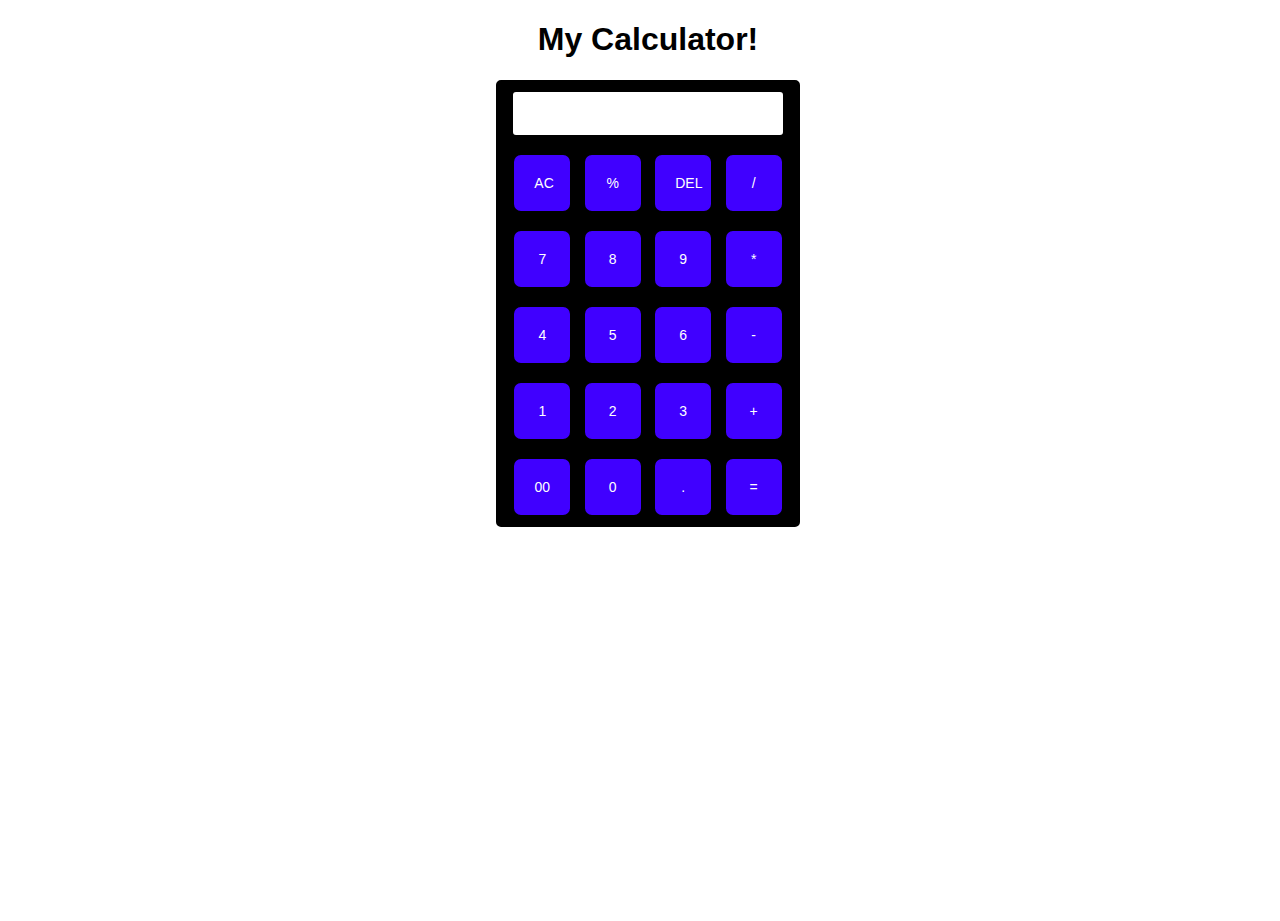
<file: calculator/index.html>
<!DOCTYPE html>
<html lang="en">

<head>
    <meta charset="UTF-8">
    <meta name="viewport" content="width=device-width, initial-scale=1.0">
    <title>Calculator for me!!</title>
    <link rel="stylesheet" href="style.css">
</head>
<script src="script.js"></script>
<body>
    <h1 class="center">My Calculator!</h1>

    <div class="container flex flex-col items-center mx-auto ">
        <div class="row">
            <input class="input" type="text">

        </div>
        <div class="row">
            <button class="button">AC</button>
            <button class="button">%</button>
            <button class="button">DEL</button>
            <button class="button">/</button>
        </div>
        <div class="row">
            <button class="button">7</button>
            <button class="button">8</button>
            <button class="button">9</button>
            <button class="button">*</button>
        </div>
        <div class="row">
            <button class="button">4</button>
            <button class="button">5</button>
            <button class="button">6</button>
            <button class="button">-</button>
        </div>
        <div class="row">
            <button class="button">1</button>
            <button class="button">2</button>
            <button class="button">3</button>
            <button class="button">+</button>
        </div>
        <div class="row">
            <button class="button">00</button>
            <button class="button">0</button>
            <button class="button">.</button>
            <button class="button">=</button>
        </div>
    </div>
</body>

</html>
</file>
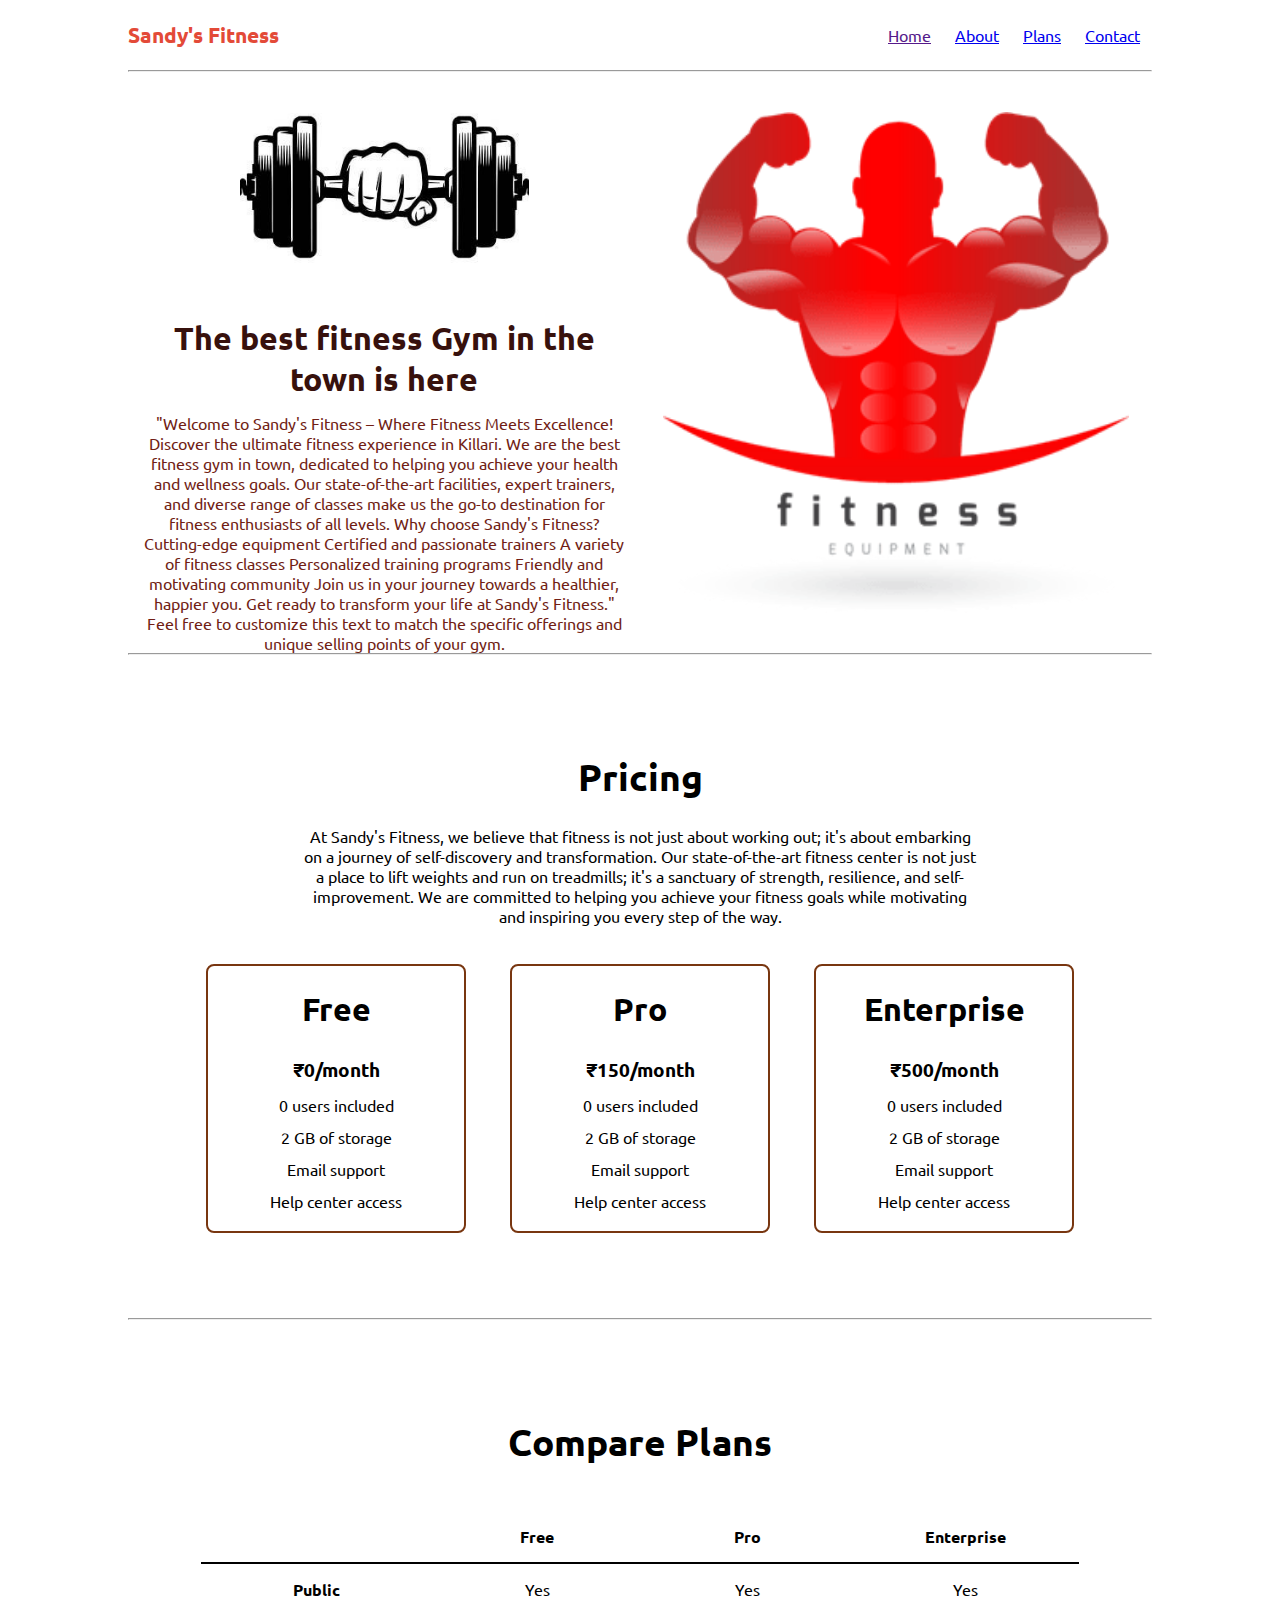
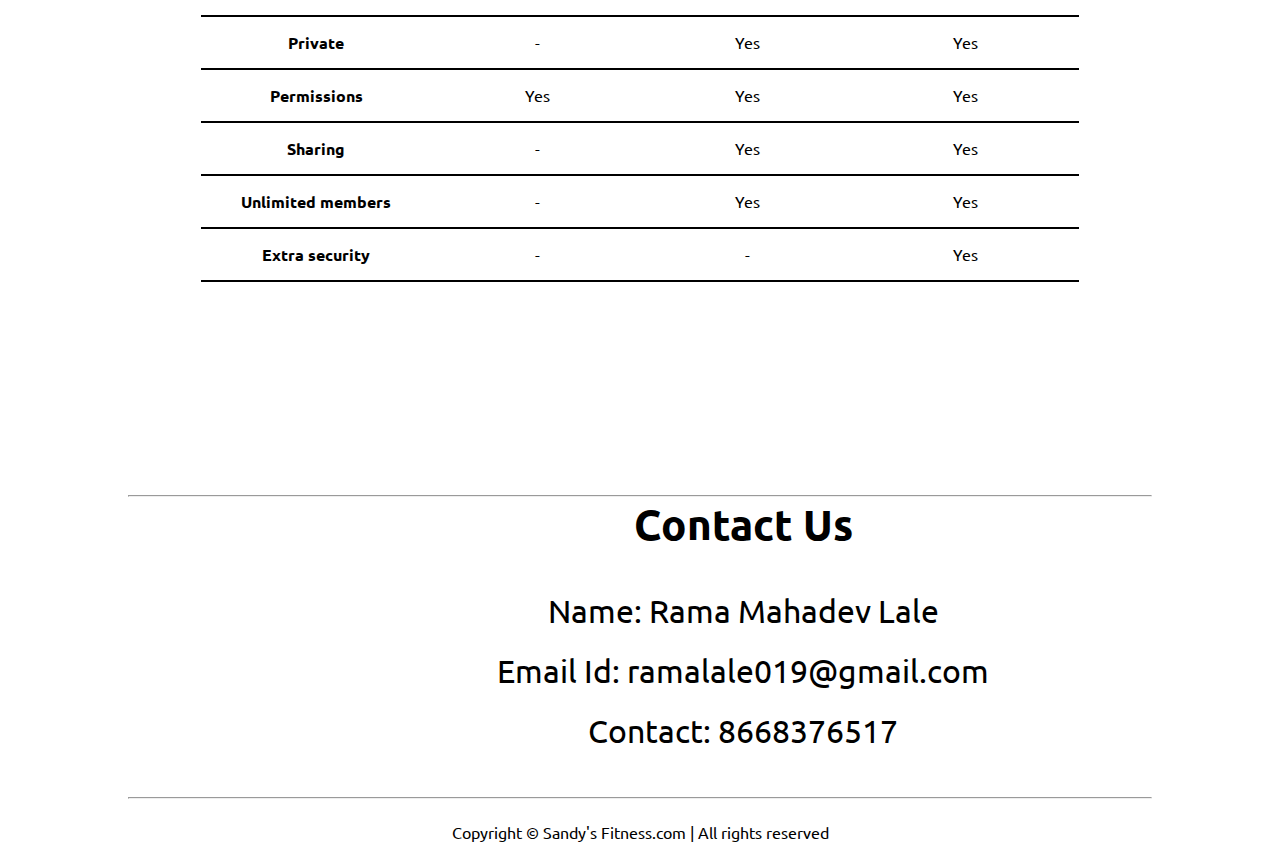
<file: landing page/index.html>
<!DOCTYPE html>
<html lang="en">

<head>
    <meta charset="UTF-8">
    <meta http-equiv="X-UA-Compatible" content="IE=edge">
    <meta name="viewport" content="width=device-width, initial-scale=1.0">
    <title>Sandy's Fitness - The best fitness gym in the town</title>
    <link rel="stylesheet" href="style.css">
    <link rel="stylesheet" href="utils.css">
</head>

<body class='overflow-x-hidden'>
    <div class="container mx-auto">
        <header>
            <nav class="flex justify-between">
                <div class="logo font-bold flex items-center text-blue">Sandy's Fitness</div>
                <ul class="navbar flex items-center">
                    <li><a href="">Home</a></li>
                    <li><a href="#About">About</a></li>
                    <li><a href="#Plans">Plans</a></li>
                    <li><a href="#Contact">Contact</a></li>
                    <!-- <li><button class="btn">Join Now</button></li> -->
                </ul>
            </nav>
            <hr>
        </header>
        <main class="min-h-screen" id="About">
            <section class="section1">
                <div class="flex">
                    <div class="topleft flex flex-col justify-center px-2">
                        <div class=" text-center">
                            <img class="dumbellimg" src="dumble2.png" alt="">
                        </div>
                        <h1 class="my-1 text-center">The best fitness Gym in the town is here</h1>
                        <p class=" text-center">"Welcome to Sandy's Fitness
                            – Where Fitness Meets Excellence!

                            Discover the ultimate fitness experience in Killari. We are the best fitness gym in town,
                            dedicated to helping you achieve your health and wellness goals. Our state-of-the-art
                            facilities, expert trainers, and diverse range of classes make us the go-to destination for
                            fitness enthusiasts of all levels.

                            Why choose Sandy's Fitness?


                            Cutting-edge equipment
                            Certified and passionate trainers
                            A variety of fitness classes
                            Personalized training programs
                            Friendly and motivating community
                            Join us in your journey towards a healthier, happier you. Get ready to transform your life
                            at Sandy's Fitness."

                            Feel free to customize this text to match the specific offerings and unique selling points
                            of your gym.</p>
                        <!-- Display the countdown timer in an element -->
                        <!-- <p class="deal text-center">The deal ends in <span id="demo"></span></p> -->
                        <!-- <div class="buttons">
                            <button class="btn">Join now</button>
                            <button class="btn">Contact Us</button>
                        </div> -->
                    </div>
                    <div class="topright flex justify-center">
                        <img class="gymimg" src="gym2.png" alt="">
                    </div>
                </div>
            </section>
            <hr>
            <section class="section2" id="Plans">
                <h1 class="text-center my-2">Pricing</h1>
                <p class="my-2">At Sandy's Fitness, we believe that fitness is not just about working out; it's about
                    embarking on a journey of self-discovery and transformation. Our state-of-the-art fitness center is
                    not just a place to lift weights and run on treadmills; it's a sanctuary of strength, resilience,
                    and self-improvement. We are committed to helping you achieve your fitness goals while motivating
                    and inspiring you every step of the way.</p>
                <div class="boxes flex justify-center">
                    <div class="box">
                        <h2>Free</h2>
                        <ul>
                            <li class="highlighted">₹0/month</li>
                            <li>0 users included</li>
                            <li>2 GB of storage</li>
                            <li>Email support</li>
                            <li>Help center access</li>
                            <!-- <li><button class="btn">Signup Now</button></li> -->
                        </ul>
                    </div>
                    <div class="box">
                        <h2>Pro</h2>
                        <ul>
                            <li class="highlighted">₹150/month</li>
                            <li>0 users included</li>
                            <li>2 GB of storage</li>
                            <li>Email support</li>
                            <li>Help center access</li>
                            <!-- <li><button class="btn">Signup Now</button></li> -->
                        </ul>
                    </div>
                    <div class="box">
                        <h2>Enterprise</h2>
                        <ul>
                            <li class="highlighted">₹500/month</li>
                            <li>0 users included</li>
                            <li>2 GB of storage</li>
                            <li>Email support</li>
                            <li>Help center access</li>
                            <!-- <li><button class="btn">Signup Now</button></li> -->
                        </ul>
                    </div>

                </div>
            </section>
            <hr>
            <section class="section3">
                <h1 class="text-center my-2">Compare Plans</h1>
                <div class="container plantable">
                    <table class="table text-center">
                        <thead>
                            <tr>
                                <th></th>
                                <th>Free</th>
                                <th>Pro</th>
                                <th>Enterprise</th>
                            </tr>
                        </thead>
                        <tbody>
                            <tr>
                                <th scope="row" class="text-start">Public</th>
                                <td>Yes</svg></td>
                                <td>Yes</svg></td>
                                <td>Yes</svg></td>
                            </tr>
                            <tr>
                                <th scope="row" class="text-start">Private</th>
                                <td>-</td>
                                <td>Yes</svg></td>
                                <td>Yes</svg></td>
                            </tr>
                        </tbody>

                        <tbody>
                            <tr>
                                <th scope="row" class="text-start">Permissions</th>
                                <td>Yes</svg></td>
                                <td>Yes</svg></td>
                                <td>Yes</svg></td>
                            </tr>
                            <tr>
                                <th scope="row" class="text-start">Sharing</th>
                                <td>-</td>
                                <td>Yes</svg></td>
                                <td>Yes</svg></td>
                            </tr>
                            <tr>
                                <th scope="row" class="text-start">Unlimited members</th>
                                <td>-</td>
                                <td>Yes</svg></td>
                                <td>Yes</svg></td>
                            </tr>
                            <tr>
                                <th scope="row" class="text-start">Extra security</th>
                                <td>-</td>
                                <td>-</td>
                                <td>Yes</svg></td>
                            </tr>
                        </tbody>
                    </table>
            </section>
            <hr>
            <section class="section4" id="Contact">
                <!-- <h1 class="text-center my-3">Contact Us</h1> -->
                <h1>Contact Us</h1>
                <div class="contact">
                    <ul>
                        <li>Name: Rama Mahadev Lale</li>
                        <li>Email Id: ramalale019@gmail.com</li>
                        <li>Contact: 8668376517</li>

                    </ul>
                </div>
            </section>
            <hr>

        </main>
        <footer>
            Copyright &copy; Sandy's Fitness.com | All rights reserved
        </footer>

    </div>
</body>

</html>
</file>
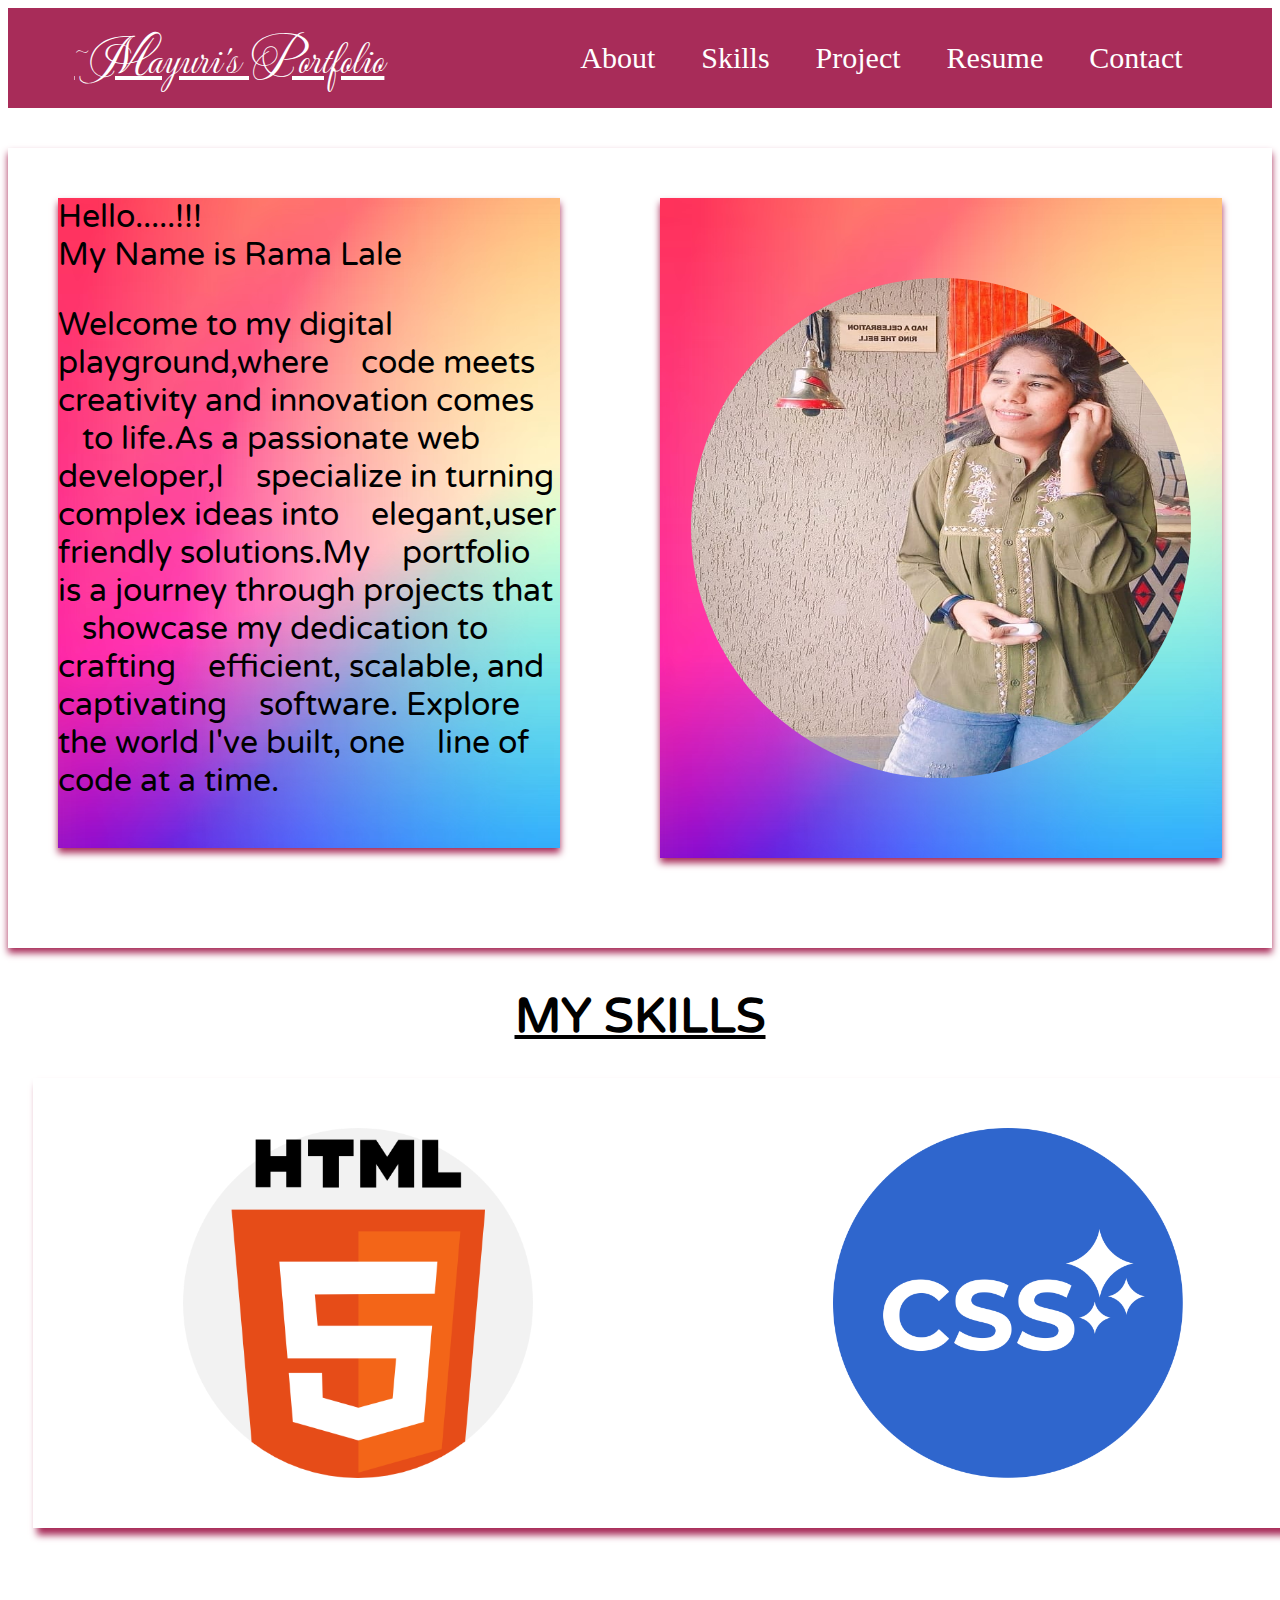
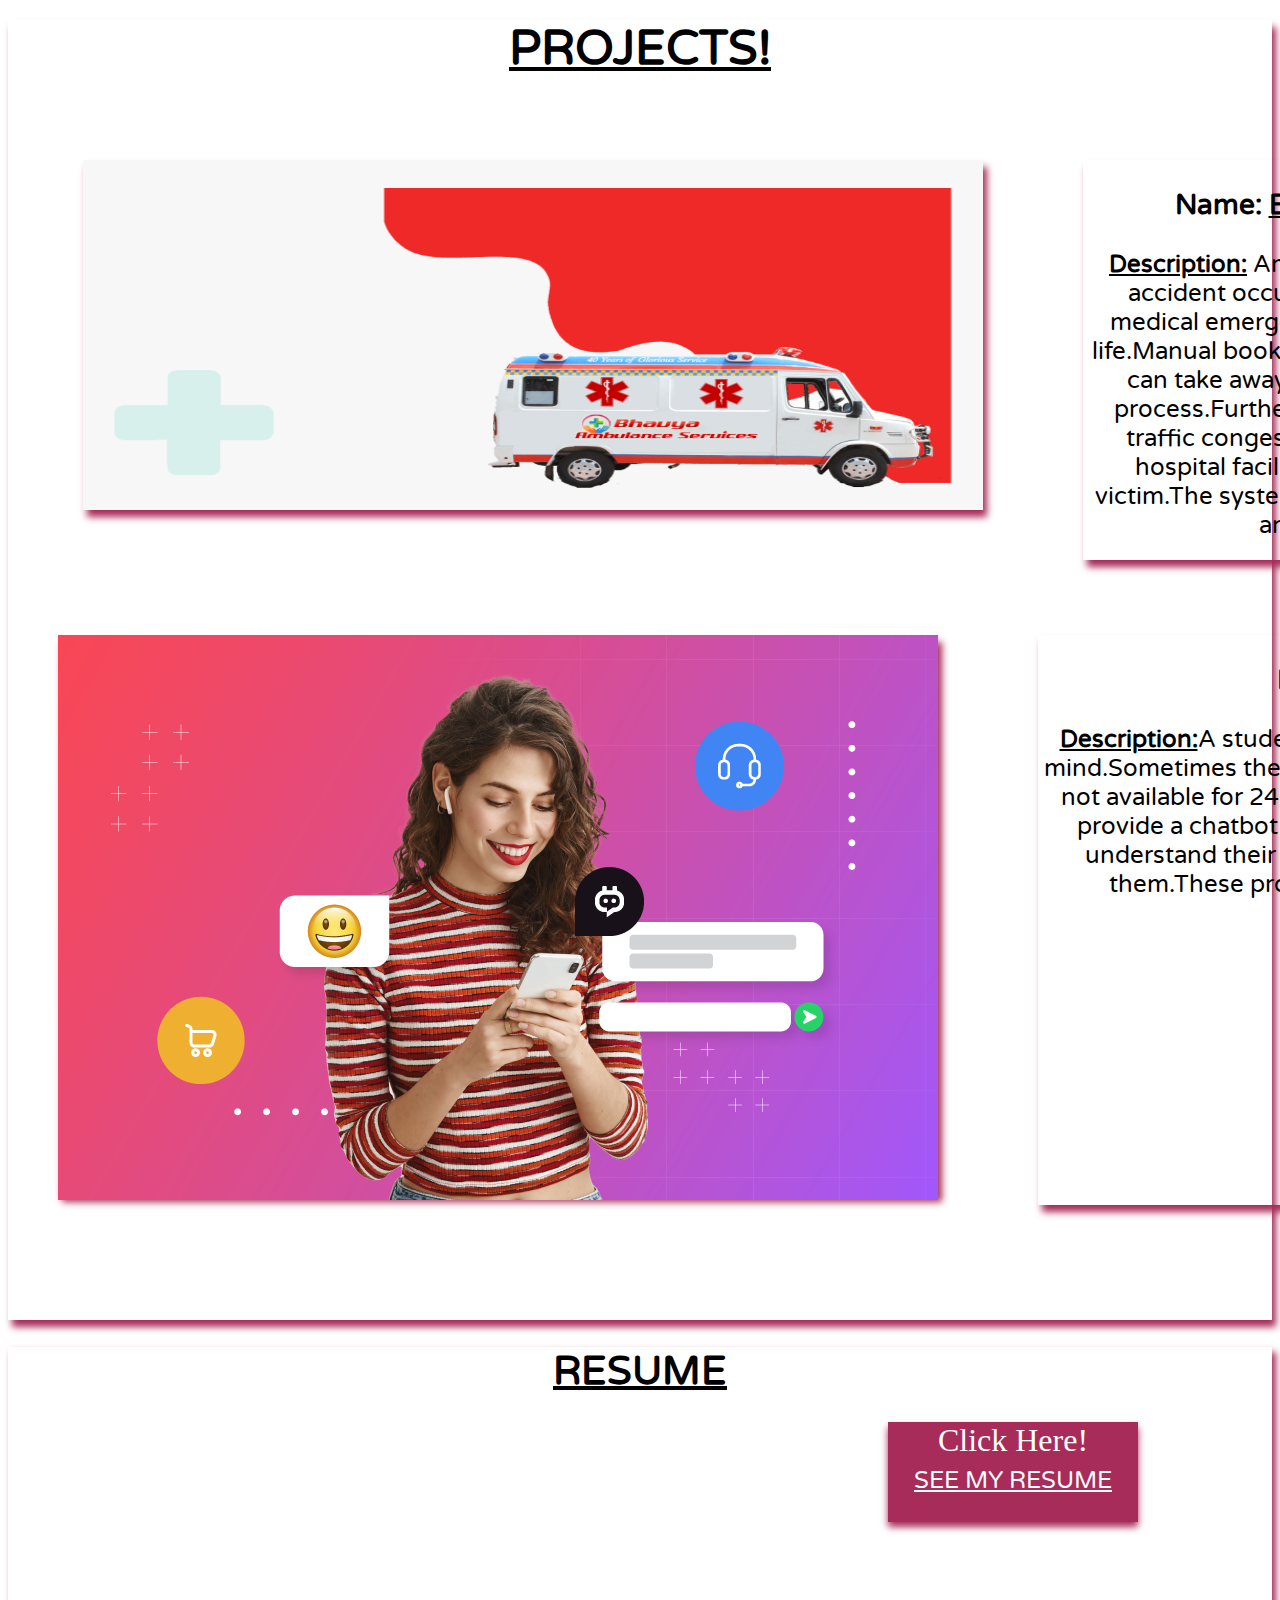
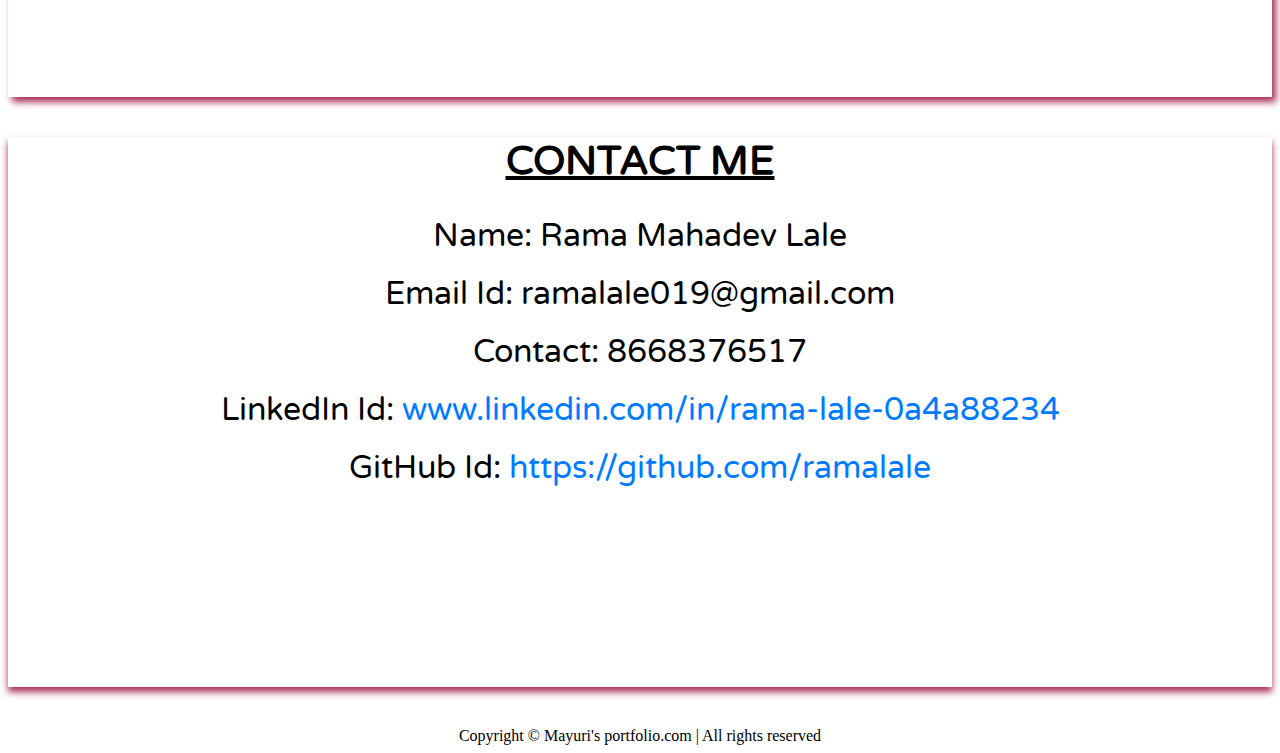
<file: portfolio/index.html>
<!DOCTYPE html>
<html lang="en">

<head>
    <meta charset="UTF-8">
    <meta name="viewport" content="width=device-width, initial-scale=1.0">
    <title>Portfolio Website</title>
    <link rel="stylesheet" href="style.css">
</head>

<body>

    <header>
        <nav>

            <div class="left"><u>~Mayuri's Portfolio</u></div>
            <div class="right">
                <ul>
                    <li><a href="#About">About</a></li>
                    <li><a href="#Skills">Skills</a></li>
                    <li><a href="#Project">Project</a></li>
                    <li><a href="#Resume">Resume</a></li>
                    <li><a href="#Contact">Contact</a></li>
                </ul>
            </div>
        </nav>
    </header>
    <main>
        <section class="firstsection" id="About">
            <div class="leftsection">Hello.....!!!
                <div>My Name is Rama Lale</div>
                <div>
                    <p>Welcome to my digital playground,where &nbsp;&nbsp;&nbsp;code meets creativity and innovation
                        comes &nbsp;&nbsp;&nbsp;to life.As a passionate web developer,I &nbsp;&nbsp;&nbsp;specialize in
                        turning complex ideas into &nbsp;&nbsp;&nbsp;elegant,user friendly solutions.My
                        &nbsp;&nbsp;&nbsp;portfolio is a journey through projects that &nbsp;&nbsp;&nbsp;showcase my
                        dedication to crafting &nbsp;&nbsp;&nbsp;efficient, scalable, and captivating
                        &nbsp;&nbsp;&nbsp;software. Explore the world I've built, one &nbsp;&nbsp;&nbsp;line of code at
                        a time.</p>
                </div>
                <!-- <div>and I am a passionate</div> -->
                <!-- <div>Web Developer</div> -->

                <!-- <span id="element"></span><br> -->
                <div class="btn">
                    <!-- <button class="button">CONTACT ME</button>
                    <button class="button">SEE MY RESUME</button> -->
                    <!-- <a href="mayuri resume.pdf" target="_blank">Download Resume</a> -->
                </div>
            </div>
            <div class="rightsection"><img src="mayuriiii.jpeg" class="center"></div>
        </section>
        <section class="fifth" id="Skills">
            <div class="skill">
                <h1><u>MY SKILLS</u></h1>
                <div class="small">
                    <div class="html">
                        <img src="html2.png" alt="">
                    </div>
                    <div class="css">
                        <img src="css.png" alt="">
                    </div>
                    <div class="script">
                        <img src="script.png" alt="">
                    </div>
                </div>
            </div>

        </section>
        <section class="fourth" id="Project">
            <div class="project">
                <h1><u>PROJECTS!</u></h1>
                <div class="pro">
                    <div class="pic">
                        <img src="service.png" alt="amb">
                    </div>
                    <div class="des">
                        <div class="service">
                            <p>
                            <h3> Name: <u>Emergency Ambulance Service.</u></h3>
                            <b><u> Description:</u></b>&nbsp;Ambulance plays a very crucial role when an accident
                            occurs on the road network or in case of any medical emergency and the need arises to save a
                            human life.Manual booking of an ambulance at times of emergency can take away precious time
                            as it is a time-consuming process.Furthermore,the delay caused due to the heavy traffic
                            congestion in between the pickup spot and the hospital facility may increase thr risk of
                            death for the victim.The system proposed here will help the user book an ambulance easily in
                            an instant.
                            </p>

                        </div>

                    </div>

                </div>
                <!-- <div class="pic">picture here</div>
                <div class="des"></div> -->
                <div class="pre">
                    <div class="pic2">
                        <img src="chatbot.png" alt="">
                    </div>
                    <div class="des2">
                        <p>
                        <h3> Name: <u>A Chatbot For Student.</u></h3>
                        <b><u> Description:</u></b>A student has multiple questions regarding to studies in their
                        mind.Sometimes their is no one to guide them at that time.Teaching are also not available for
                        24/7 to guide them.Thus,we created a website which will provide a chatbot interface that will
                        communicate with the students,to understand their queries and solve them by having a online chat
                        with them.These project is created using HTML,CSS,PHP and MYSQL.
                        </p>
                    </div>
                </div>
            </div>
        </section>



        <section class="third" id="Resume">
            <div class="resume">
                <h1><u>RESUME</u></h1>
                <div class="res">
                    Click Here! <br><a href="mayuri resume.pdf" target="_blank">SEE MY RESUME</a>
                </div>

            </div>
        </section>
        <section class="secondsection" id="Contact">
            <div class="contact">
                <h1>CONTACT ME</h1>
                <ul>
                    <li>Name: Rama Mahadev Lale</li>
                    <li>Email Id: ramalale019@gmail.com</li>
                    <li>Contact: 8668376517</li>
                    <li>LinkedIn Id: <a
                            href="www.linkedin.com/in/rama-lale-0a4a88234">www.linkedin.com/in/rama-lale-0a4a88234</a>
                    </li>
                    <li>GitHub Id: <a href="https://github.com/ramalale">https://github.com/ramalale</a></li>
                </ul>
            </div>
        </section>



    </main>
    <div>
    <footer style="text-align: center;">
        Copyright &copy; Mayuri's portfolio.com | All rights reserved
    </footer></div>
    <!-- <script src="https://unpkg.com/typed.js@2.0.16/dist/typed.umd.js"></script> -->
    <!-- Setup and start animation! -->
    <!-- <script>
        var typed = new Typed('#element', {
            strings: ['Web developer.', 'Graphic Designer.', 'Web Designer.'],
            typeSpeed: 50,
        });
    </script> -->
    
</body>

</html>
</file>
<file: calculator/style.css>
@import url('https://fonts.googleapis.com/css2?family=Varela+Round&display=swap');

html,body{
    height: 100%;
    width: 100%;
    font-family:'Lucida Sans', 'Lucida Sans Regular', 'Lucida Grande', 'Lucida Sans Unicode', Geneva, Verdana, sans-serif;
}

.center{
    text-align: center;
}

.mx-auto{

    margin: auto;
}

.button{
    padding: 20px;
    margin: 0 3px;
    border: 2px solid black;
    border-radius: 9px;
    cursor: pointer;
    color: white;
    background-color:rgb(64, 0, 255);
    width: 60px;
    font-size: 14px;
    
}

.flex{

    display: flex;

}

.flex-col{

flex-direction: column;
}

.items-center{
  align-items: center;
}

.row{
    margin: 8px 0;
    

}

.row input{
    font-size: 20px;
    margin: 0px;
    padding: 10px 0px;
    border: 2px solid black;
    border-radius: 5px;
}
.container{
    border: 2px solid black;
    width: 300px;
    background-color: black;
    border-radius: 5px;
}
.input{
    width: 270px;
}
</file>
<file: landing page/style.css>
@import url('https://fonts.googleapis.com/css2?family=Ubuntu:wght@300&display=swap');

*{
    margin: 0;
    padding: 0;
}

.container{
    max-width: 80vw;
    font-family: 'Ubuntu', sans-serif;
}

.navbar{
    display: flex;
    height: 70px;
}
.navbar li{
    list-style: none;
    margin: 0 12px;
}

.topleft{
    width: 50%;
}

.topright{ 
    width: 50%;
}

.section1{
   max-height: 100vh; 
   color: #711e15;
}

.section1 h1{
    color: #37110d;
    font-size: 2rem;
}

.logo{
    font-size: 1.3rem;
}

.dumbellimg{
    width: 289px;
}

.topright .gymimg{
    width: 466px;
    margin: 40px;
}

.section2{
    padding: 73px;
}

.section2 h1{
    font-size: 2.3rem;
}

.section2 p{
    padding: 0 8vw;
    text-align: center;
}

.box{
    padding: 8px 0;
    margin: 12px 22px;
    min-width: 20vw;
    border: 2px solid rgb(120, 54, 16);
    border-radius: 8px;
    text-align: center;
}

.box h2{
    font-size: 2rem;
    padding: 15px 0;
}

.highlighted{
    font-size: 1.2rem;
    font-weight: bolder;
}

.box ul{
    list-style-type: none;
}

.box ul li{
   margin: 12px 2px;
}

.plantable{
    display: flex;
    justify-content: center;
    align-items: center;
}

.section3 table{
    width: 100%;
    margin-bottom: 140px;
    margin-top: 20px;
    border-collapse: collapse;
}

.section3 table th{ 
    width: 23vw; 
    border-bottom: 2px solid black;
    padding: 15px 0;
} 

.section3 table td{   
    border-bottom: 2px solid black; 
} 
 

.section3 h1{
    font-size: 2.3rem;
}

.section3{
    padding: 73px;
}

footer{
    padding: 23px;
    text-align: center;
}
.buttons{
    display: flex;
    justify-content: center;
    align-items: center;
    margin: 12px;
}

.deal{
    font-size: 1.2rem;
    font-weight: bolder;
    margin: 12px 0;
}
.section4{
    width: 1230px;
    /* border: 2px solid black; */
    height: 300px;
    text-align: center;
    font-size: 1.3rem;
}
.contact {
    text-align: center;
    margin-top: 40px;
    font-size: 2rem;
    /* font-family: 'Varela Round', sans-serif; */

}

.contact h1 {
    font-size: 2.3rem;
    text-decoration: underline;
}

.contact ul {
    list-style-type: none;
    padding: 0;
}

.contact li {
    margin: 20px 0;
}

.contact a {
    color: #007BFF;
    text-decoration: none;
}
</file>
<file: landing page/utils.css>
.min-h-screen{
    min-height: 100vh;
}

.bg-red{
    background-color: red;
}

.mx-auto{
    margin-left: auto;
    margin-right: auto;
}

.flex{
    display: flex;
}

.items-center{
    align-items: center;
}

.justify-between{
    justify-content: space-between;
}

.justify-center{
    justify-content: center;
}

.flex-col{
    flex-direction: column;
}

.font-bold{
    font-weight: bolder;
}

.my-1{
    margin-top: 13px;
    margin-bottom: 13px;
}

.my-2{
    margin-top: 26px;
    margin-bottom: 26px;
}

.px-2{
    padding-left: 13px;
    padding-right: 13px;
}

.text-blue{
    color: rgb(227 74 56);;
}

.btn{
    padding:7px 12px;
    border: 2px solid white;
    border-radius: 6px;
    cursor: pointer;
    color: white;
    background-color: rgb(227 74 56);;
}

.overflow-x-hidden{
    overflow-x: hidden;
}

.text-center{
    text-align: center;
}
</file>
<file: portfolio/style.css>
@import url('https://fonts.googleapis.com/css2?family=Mea+Culpa&family=Varela+Round&display=swap');
 @import url('https://fonts.googleapis.com/css2?family=Mea+Culpa&family=Pacifico&family=Varela+Round&display=swap');

 .rightsection{
    background-image: url(color3.avif);  
}
.leftsection{
   background-image: url(color3.avif);  
}

 nav {
     display: flex;
     justify-content: space-around;
     align-items: center;
     height: 100px;
     background-color: rgb(168, 44, 89);
     /* font-family: 'Mea Culpa', cursive; */
     /* font-family: 'Varela Round', sans-serif; */
 }


 li {
     margin: 0 23px;
 }

 .left {
     color: white;
     font-size: 3rem;
     font-family: 'Mea Culpa', cursive;
 }

 .right {
     color: white;
     font-size: 30px;
     
 }

 .right ul {
     color: white;
     font-size: 30px;
     display: flex;
     justify-content: center;
     list-style: none;
 }

 .firstsection {
     display: flex;
     justify-content: space-around;
     margin: 40px 0;
     height: 800px;
     box-shadow: 0px 5px 7px rgb(168, 44, 89);
     /* background-color:rgb(104, 111, 9); */
 }

 .leftsection {
     font-size: 2rem;
     margin: 50px;
     width: 700px;
     /* border: 2px solid black; */
     height: 650px;
     

     /* font-family: 'Mea Culpa', cursive; */
     /* font-family: 'Mea Culpa', cursive; */
     font-family: 'Pacifico', cursive;
     font-family: 'Varela Round', sans-serif;
     box-shadow: 0px 5px 7px rgb(168, 44, 89);


 }
 .leftsection img {
    max-width:100%;
    max-height: 100%;
   
    
    display: block;

}
.center{
   display: block;
   margin-left: auto;
   margin-right: auto;
   width: 50%;
}

  .rightsection{
    width: 700px;
    margin: 50px;
    box-shadow: 0px 5px 7px rgb(168, 44, 89);
    height: 600px;
    padding: 30px;
    /* border-radius: 200%; */

    

    
    
 } 

 .rightsection img {
    border-radius: 50%;
    height: 500px;
    width: 500px;
    margin-top: 50px;
   
    
     
     

 }

 /* .firstsection>div {
     width: 30%;

 } */

 /* leftsection > div{
    width: 500%;
.
}  */
 .purple {
     color: blueviolet;

 }

 .gray {
     color: rgb(73, 44, 168);
     font-size: larger;
 }

 nav ul li a {
     text-decoration: none;
     color: white;
 }

 nav ul li a:hover {
     color: lavender;
     font-size: 1.01rem;
 }

 #element {
     color: rgb(255, 0, 140);
 }

 .button {
     height: 50px;
     width: 180px;
     margin: 50PX;
     border: none;
     background-color: rgb(168, 44, 89);
     color: white;
     text-align: center;
     display: inline-block;
     font-size: 14px;
     padding: 14px 28px;
     cursor: pointer;
     font-family: 'Pacifico', cursive;
     font-family: 'Varela Round', sans-serif;

 }


 .secondsection {
     width: 100%;
     height: 600px;
     background-color: white;
     height: 550px;
     box-shadow: 0px 5px 7px rgb(168, 44, 89);
     margin: 40px 0;

 }

 .contact {
     text-align: center;
     margin-top: 40px;
     font-size: 2rem;
     font-family: 'Varela Round', sans-serif;

 }

 .contact h1 {
     font-size: 2.5rem;
     text-decoration: underline;
 }

 .contact ul {
     list-style-type: none;
     padding: 0;
 }

 .contact li {
     margin: 20px 0;
 }

 .contact a {
     color: #007BFF;
     text-decoration: none;
 }
 .third{
    /* border: 2px solid black; */
    height: 350px;
    box-shadow: 4px 5px 7px rgb(168, 44, 89);
 }
 .third h1{
    font-size: 2.5rem;
    font-family: 'Varela Round', sans-serif;
    text-align: center;
   
 }
  .third a{
    /* height: 50px;
    width: 180px; */
    /* margin-left: 890px; */
    border: none;
    /* background-color: rgb(158, 44, 168); */
    color: white;
    /* text-align: center; */
    /* display: flex; */
    font-size: 1.5rem;
    /* padding: 14px 28px; */
    cursor: pointer;
    padding: 5px;
    font-family: 'Varela Round', sans-serif;   
 } 
 .third .res{
    /* border: 2px solid black; */
    height: 100px;
    width: 250px;
    margin-left: 880px;
    text-align: center;
    background-color: rgb(168, 44, 89) ;
    font-size: 2rem;
    color: white;
    box-shadow: 0px 5px 7px rgb(168, 44, 89);
 }
 .fourth{
    /* border: 2px solid black; */
    height: 1300px;
    box-shadow: 4px 7px 7px rgb(168, 44, 89);
 }
 .project{
    text-align: center;
    font-size: 1.5rem;
    font-family: 'Varela Round', sans-serif;
    /* text-align: center; */
 }
 .pro{
    height: 450px;
    width: 1950px;
    /* border: 2px solid black; */
    margin: 25px;
    display: flex;
 }
 /* .project h1{
    text-align: center;
    font-size: 1.5rem;
    font-family: 'Varela Round', sans-serif;
 } */
 .pic{
    box-shadow: 4px 7px 7px rgb(168, 44, 89);
    height: 350px;
    width: 900px;
    margin: 50px;
    /* margin-top: 85px; */
    /* justify-content: space-between; */

    
 }
 .des{
    box-shadow: 4px 7px 7px rgb(168, 44, 89);
    height: 400px;
    width: 700px;
    margin: 50px;
    /* margin-top: 85px; */
    /* justify-content: space-between; */
     
 } 
 .pic img{
    width: 900px;
    height: 350px;
 }
 .fifth{
      /* border: 2px solid black;   */
    height: 600px;
 
 }
 .skill{
    text-align: center;
    font-size: 1.5rem;
    font-family: 'Varela Round', sans-serif;
 }
 .small{
    height: 450px;
    width: 1950px;
    /* border: 2px solid black;  */
    margin: 25px;
    display: flex;
    box-shadow: 4px 7px 7px rgb(168, 44, 89);
 }
 .html{
    height: 350px;
    width: 550px; 
    /* border: 2px solid black;  */
    margin: 50px;
    /* border-radius: 50%; */
 }
 .css{
    height: 350px;
    width: 550px;
    /* border: 2px solid black; */
    margin: 50px;
 }
 .script{
    height: 350px;
    width: 550px;
    /* border: 2px solid black; */
    margin: 50px;
 }
 .html img{
    height: 350px;
    
    
 }
 .css img{
    height: 350px;
 }
 .script img{
    height: 350px;
 }
 .pre{
    /* border: 2px solid black; */
    height: 700px;
    width: 1960px;
    display: flex;
    /* box-shadow: 4px 7px 7px rgb(168, 44, 89); */
 }
 .pic2{
    height: 560px;
    /* width: 900px; */
    margin: 50px;
    /* border: 2px solid black; */
    box-shadow: 4px 7px 7px rgb(168, 44, 89);
 }
 .des2{
    height: 570px;
    width: 900px;
    margin: 50px;
    /* border: 2px solid black; */
    box-shadow: 4px 7px 7px rgb(168, 44, 89);
 }
</file>
